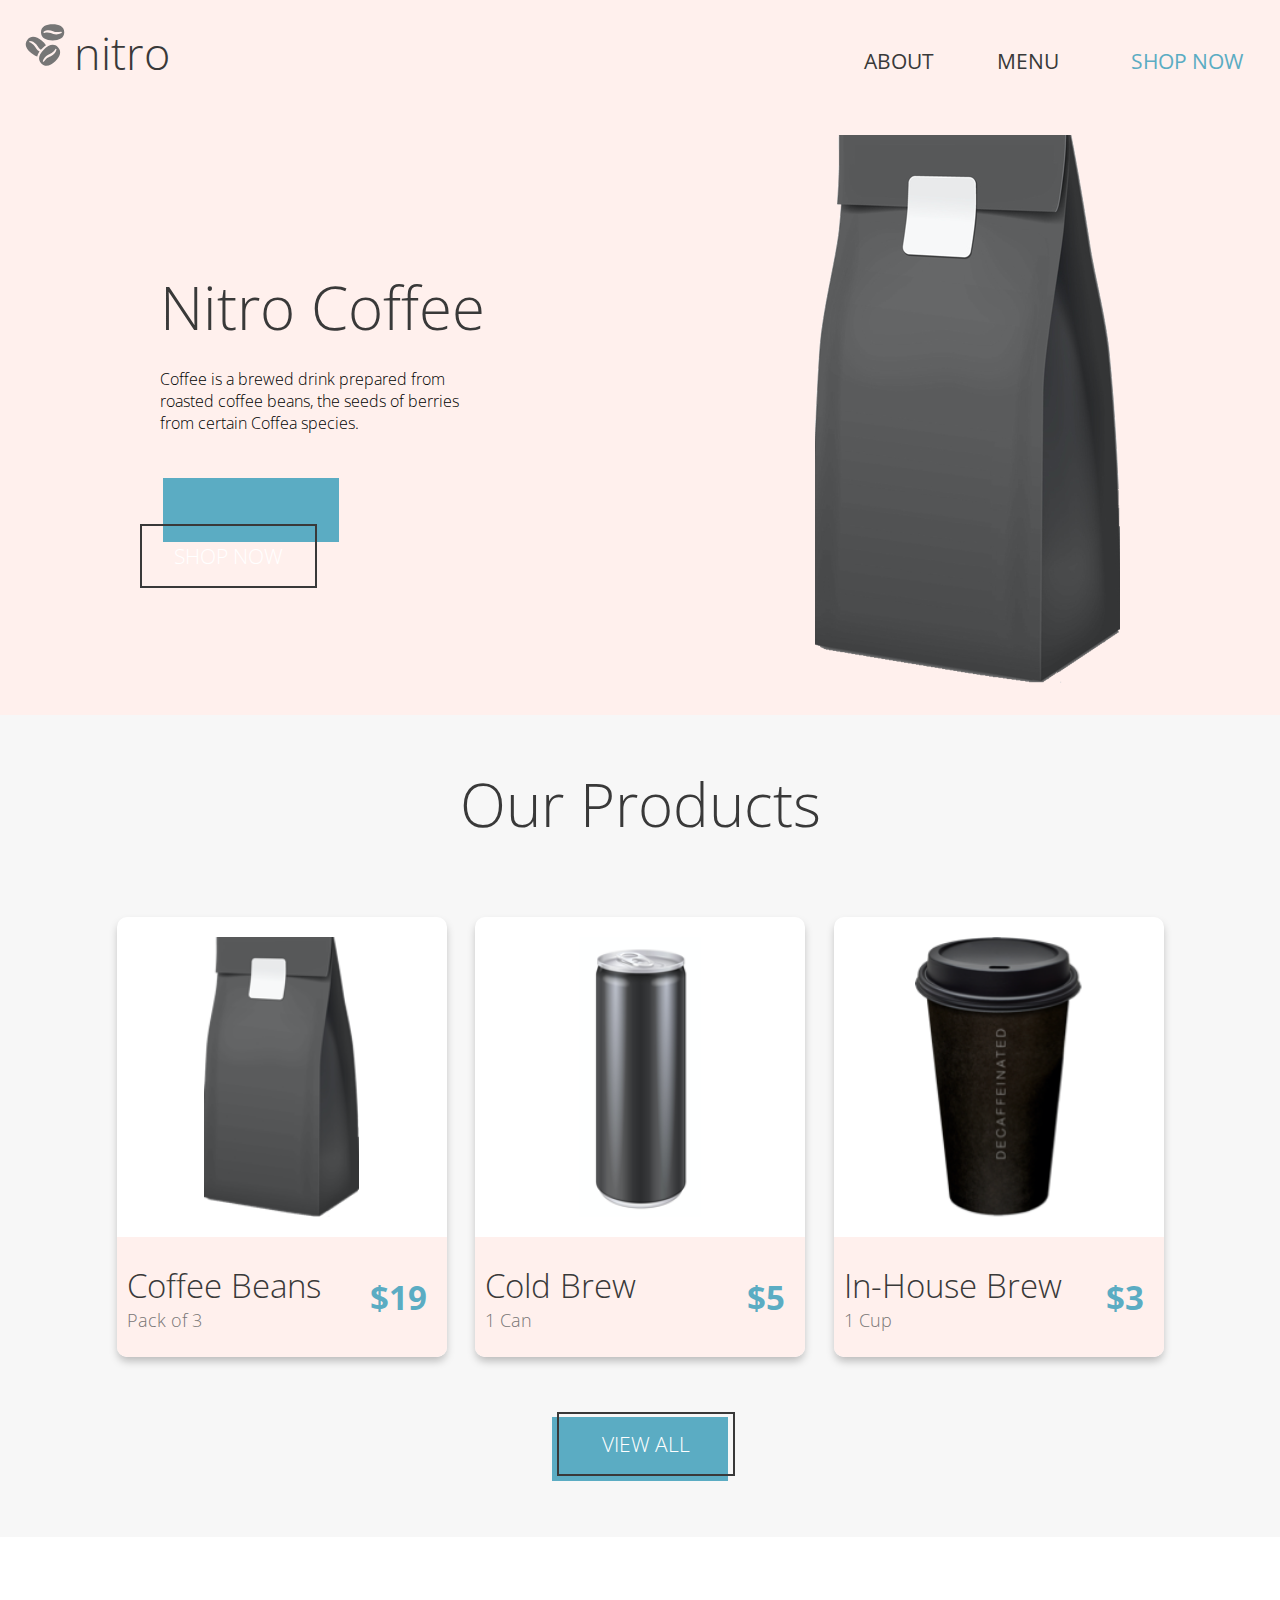
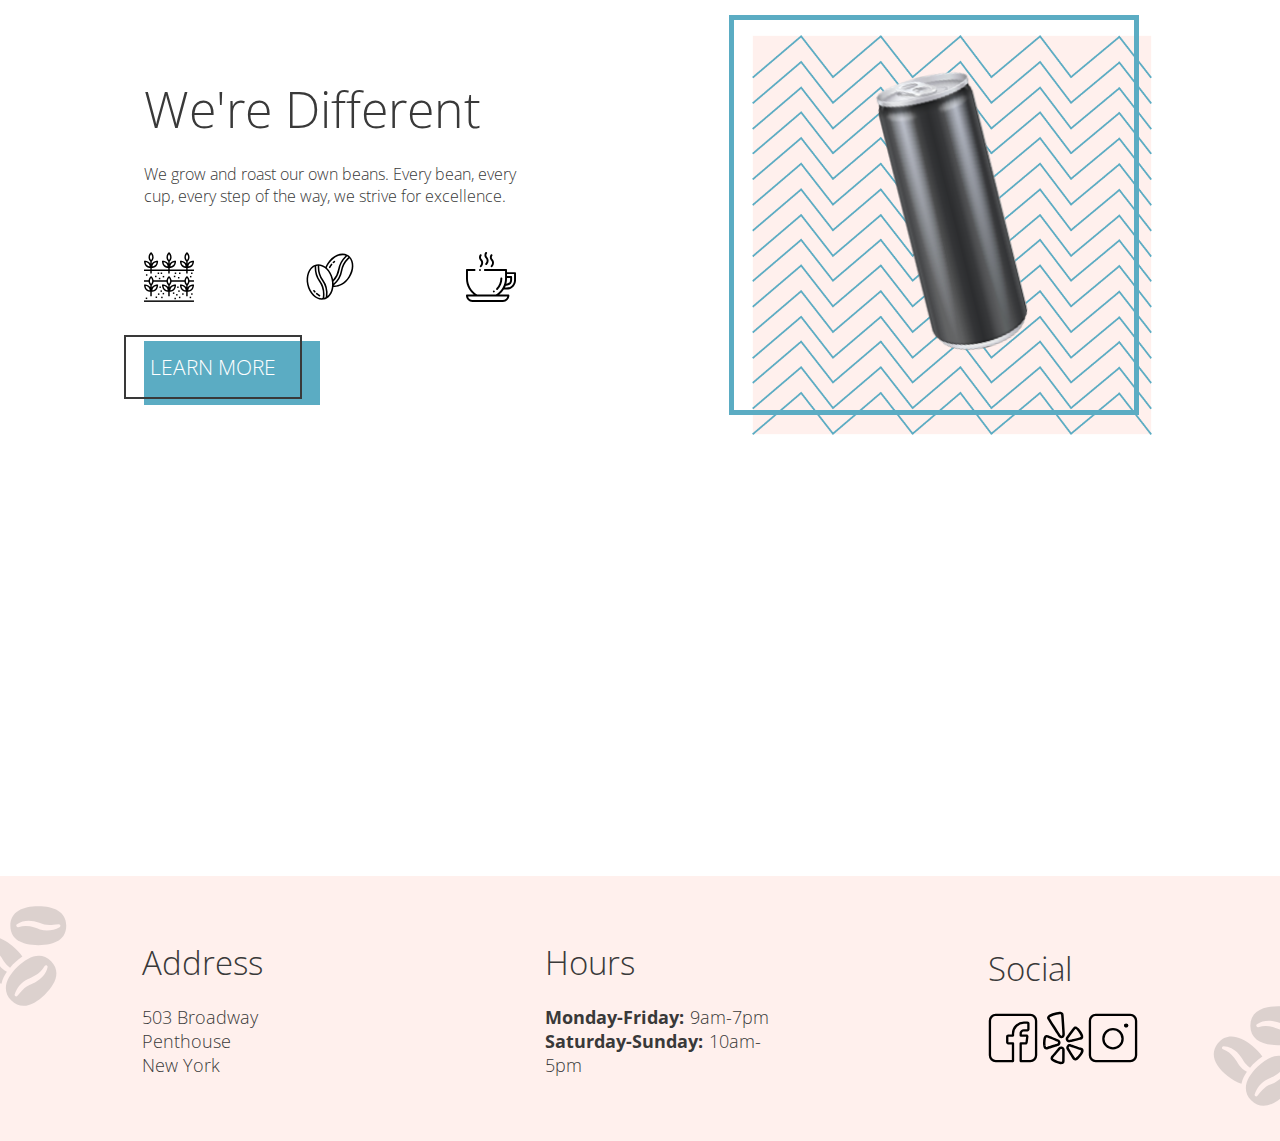
<file: index.html>
<!DOCTYPE html>
<html lang="en">

<head>
    <meta charset="UTF-8">
    <meta name="viewport" content="width=device-width, initial-scale=1.0">
    <link href="https://fonts.googleapis.com/css2?family=Open+Sans:ital,wght@0,300;0,400;0,600;0,700;1,400&display=swap"
        rel="stylesheet">
    <link rel="stylesheet" href="./styles/landing.css">
    <title>Coffee Shop - Home</title>
</head>

<body>

    <header class="header">
        <div class="header__nav">
            <img class="header__nav-img" src="../Assets/coffee-beans-logo-and-footer.svg" alt="/index.html">
            <a class="header__nav-title" href="../index.html">nitro</a>
        </div>
        <ul class="header__nav-list">
            <li class="header__nav-item">
                <a class="header__nav-link" href="../index.html">ABOUT</a>
            </li>
            <li class="header__nav-item">
                <a class="header__nav-link" href="..//pages/menu.html">MENU</a>
            </li>
            <li class="header__nav-item">
                <a class="header__nav-link color" href="..//pages/menu.html">SHOP NOW</a>
            </li>
        </ul>
    </header>

    <main class="main">
        <div class="main__head">
            <p class="main__heading ">Nitro Coffee</p>
            <p class="main__subheading">Coffee is a brewed drink prepared from </br> roasted coffee beans, the seeds of
                berries</br> from
                certain Coffea
                species.
            </p>

            <div class="main__button">
                <div class="main__button-box">
                    <a class="button" href="./pages/menu.html">SHOP NOW</a>
                </div>
                <div class="button-bottom">
                </div>
            </div>
        </div>
        <img src="Assets/coffeebeans-hero.png">
    </main>


    <article class="products">
        <p class="products__heading">Our Products</p>
        <div class="products__info">


            <div class="products__card">
                <img class="products__img" src="Assets/coffeebeans.png">

                <div class="products__text">
                    <div class="products__text-left">
                        <p class="products__title">Coffee Beans</p>
                        <p class="products__subtitle">Pack of 3</p>
                    </div>
                    <div>
                        <p class="products__text-right">$19</p>
                    </div>
                </div>
            </div>

            <div class="products__card">

                <img class="products__img" src="Assets/coldbrew.png">

                <div class="products__text">
                    <div class="products__text-left">
                        <p class="products__title">Cold Brew</p>
                        <p class="products__subtitle">1 Can</p>
                    </div>
                    <p class="products__text-right">$5</p>
                </div>
            </div>

            <div class="products__card">

                <img class="products__img" src="Assets/inhousebrew.png">

                <div class="products__text">
                    <div class="products__text-left">
                        <p class="products__title">In-House Brew</p>
                        <p class="products__subtitle">1 Cup</p>
                    </div>
                    <p class="products__text-right">$3</p>
                </div>
            </div>
        </div>

        <div class="view__button">
            <div class="view__button-box">
                <a class="button" href="./pages/menu.html">VIEW ALL</a>
            </div>
            <div class="button-bottom"></div>
        </div>
    </article>

    <section class="section">
        <div class="section__text">
            <h2 class="section__heading">We're Different</h2>
            <p class="section__subheading">We grow and roast our own beans. Every bean, every
                </br>
                cup, every step of the way, we strive for excellence.
            </p>
            <div class="section__icons">
                <p><img src="./Assets/planting.svg"></p>
                <p><img src="./Assets/coffee-beans.svg"></p>
                <p><img src="./Assets/coffee-cup.svg"></p>
            </div>


            <div class="learn__button">
                <a class="button" href="./index.html">LEARN MORE</a>
            </div>
            <div class="button-bottom">
            </div>
        </div>

        <div class="tilted__can">
            <div class="tilted__can-top">
            </div>
            <div class="tilted__can-bg">
                <img class="titled__can-img" src="./Assets/tiltedcan.png">
            </div>
        </div>
    </section>



    <div class="discount">
        <p class="discount-text">Get 20% off your first order with code: <span class="text-bold">FirstNitro</span>
        </p>
    </div>

    <footer class="footer">
        <div class="coffee__beans-one">
            <img class="coffee__beans-icon" src="./Assets/coffee-beans-logo-and-footer.svg">
        </div>
        <div class="footer__text">
            <p class="footer__text-heading">Address</p>
            <p> 503 Broadway Penthouse<br>New York</p>
        </div>

        <div class="footer__text">
            <p class="footer__text-heading">Hours</p>
            <p><span class="footer__text-bold">Monday-Friday:</span>9am-7pm</p>
            <p><span class="footer__text-bold">Saturday-Sunday:</span>10am-5pm</p>
        </div>

        <div class="footer__text">
            <p class="footer__text-heading">Social</p>

            <div class="footer__text-link">
                <p><a href="https://www.facebook.com">
                        <img class="footer__icons" src="./Assets/Facebook-Icon.svg">
                    </a></p>

                <p><a href="https://www.yelp.com">
                        <img class="footer__icons" src="./Assets/Yelp-Icon.svg">
                    </a></p>
                <p><a href="https://www.instagram.com">
                        <img class="footer__icons" src="./Assets/Instagram-Icon.svg">
                    </a>
                </p>

            </div>
        </div>
        <div class="coffee__beans-two">

            <img class="coffee__beans-icon" src="./Assets/coffee-beans-logo-and-footer.svg">

        </div>
    </footer>

</body>

</html>
</file>
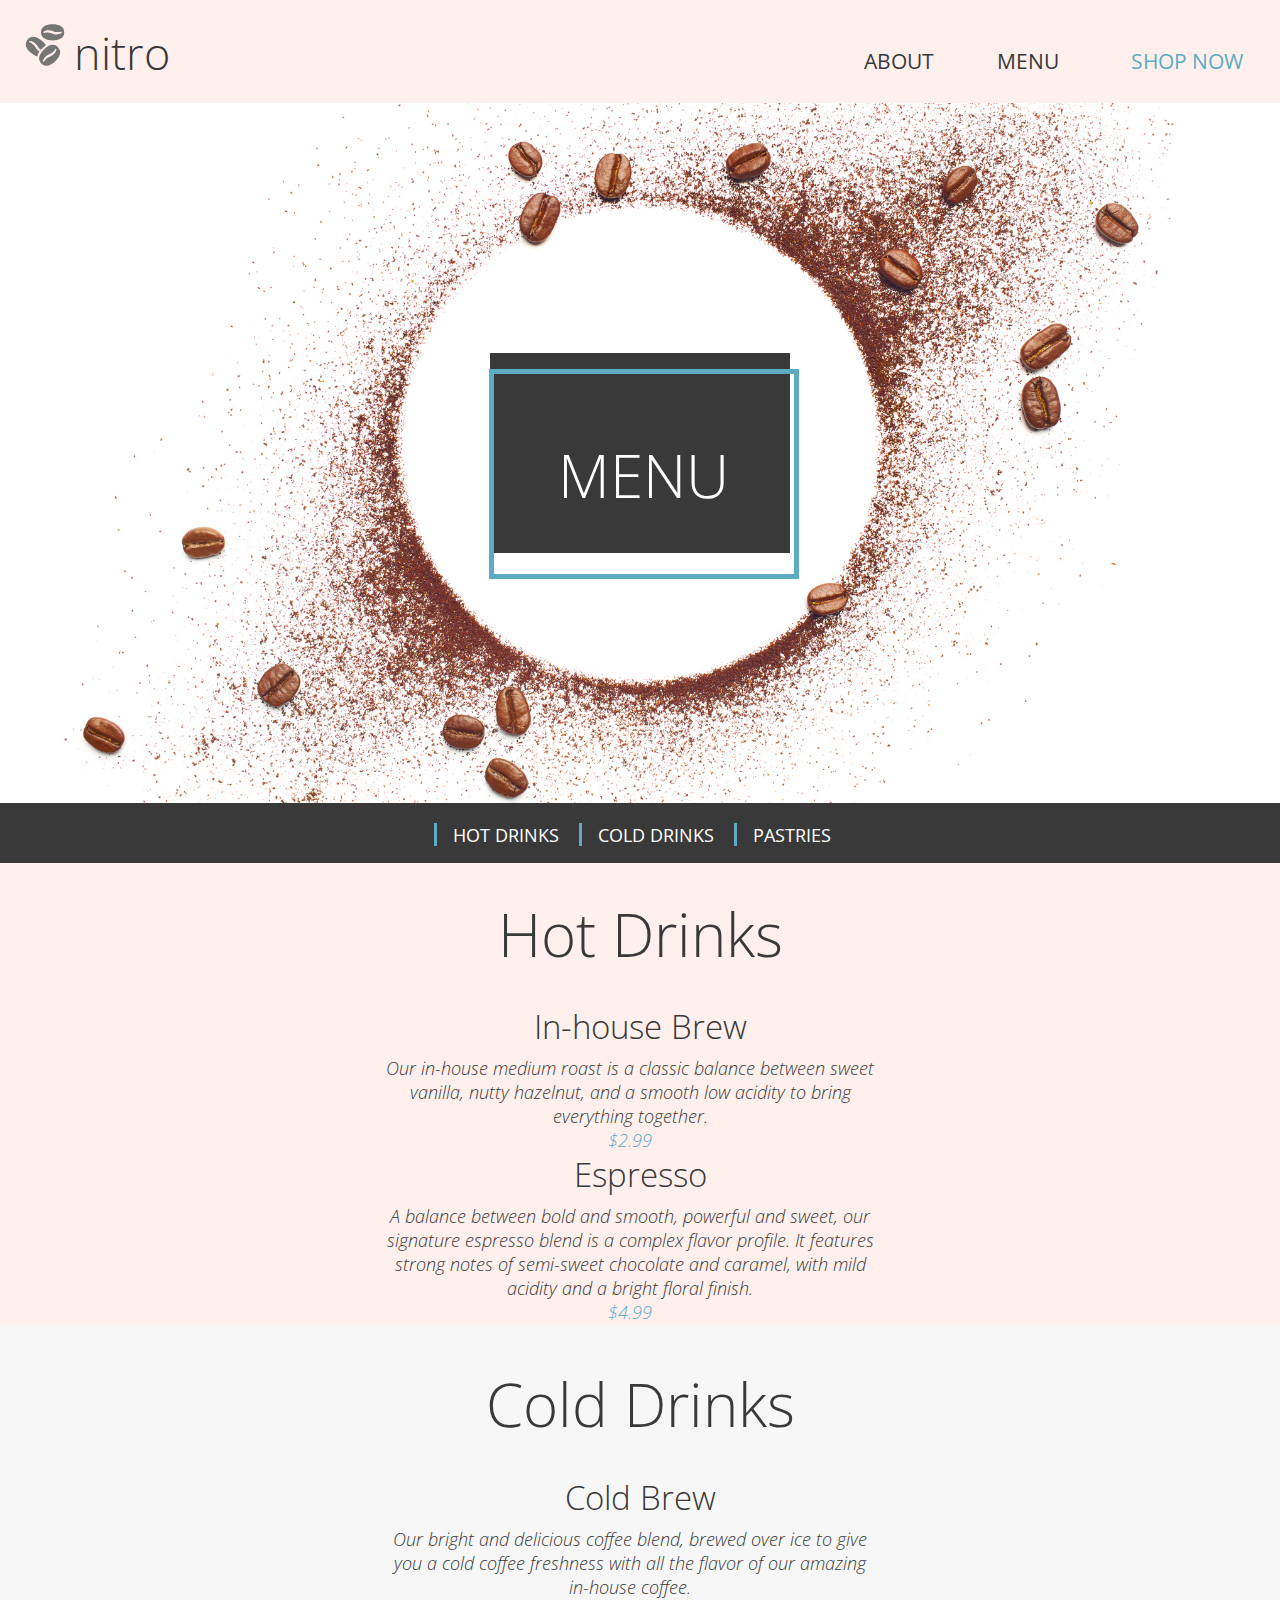
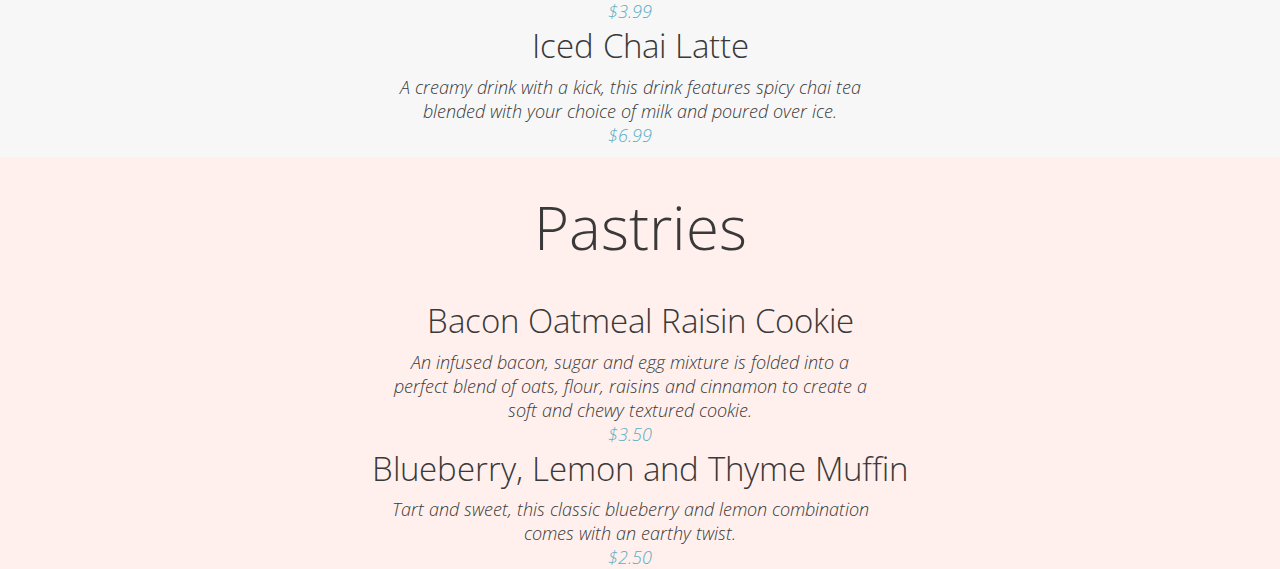
<file: pages/menu.html>
<!DOCTYPE html>
<html lang="en">

<head>
    <meta charset="UTF-8">
    <meta name="viewport" content="width=device-width, initial-scale=1.0">
    <link href="https://fonts.googleapis.com/css2?family=Open+Sans:ital,wght@0,300;0,400;0,600;0,700;1,400&display=swap"
        rel="stylesheet">
    <link rel="stylesheet" href="../styles/menu.css">
    <title>Coffee Shop - Menu</title>
</head>

<body>
    <header class="header">
        <div class="header__nav">
            <img class="header__nav-img" src="../Assets/coffee-beans-logo-and-footer.svg" alt="/index.html">
            <a class="header__nav-title" href="../index.html">nitro</a>
        </div>
        <ul class="header__nav-list">
            <li class="header__nav-item">
                <a class="header__nav-link" href="../index.html">ABOUT</a>
            </li>
            <li class="header__nav-item">
                <a class="header__nav-link" href="..//pages/menu.html">MENU</a>
            </li>
            <li class="header__nav-item">
                <a class="header__nav-link color" href="..//pages/menu.html">SHOP NOW</a>
            </li>
        </ul>
    </header>

    <main class="main">
        <div class="main__top">
            <div class="main__title">
                <p class="title">MENU</p>
            </div>
            <div class="main__box">
            </div>
        </div>

        <div class="main__nav">
            <ul class="main__nav-list">
                <li class="main__nav-item">
                    <a class="main__nav-link" href="#HotDrinks">HOT DRINKS</a>
                </li>
                <li class="main__nav-item">
                    <a class="main__nav-link" href="#ColdDrinks">COLD DRINKS</a>
                </li>
                <li class="main__nav-item">
                    <a class="main__nav-link" href="#Pastries">PASTRIES</a>
                </li>
            </ul>
        </div>
    </main>


    <div class="menu__items">
        <article class="menu__items-name">
            <p class="menu__items-heading">Hot Drinks</p>
            <p class="menu__items-sub-heading">In-house Brew</p>
            <p class="menu__items-para">Our in-house medium roast is a classic balance between sweet vanilla, nutty
                hazelnut, and a smooth low acidity to bring everything together.
                </br>
                <span class="color">$2.99</span>
            </p>
            <p class="menu__items-sub-heading">Espresso</p>
            <p class="menu__items-para"> A balance between bold and smooth, powerful and sweet, our signature espresso
                blend is a complex flavor profile. It features strong notes of semi-sweet chocolate and caramel, with
                mild acidity and a bright floral finish.
                </br>
                <span class="color">$4.99</span>
            </p>
        </article>
        <article class="menu__items-name-cold">
            <p class="menu__items-heading">Cold Drinks</p>
            <p class="menu__items-sub-heading">Cold Brew</p>
            <p class="menu__items-para">Our bright and delicious coffee blend, brewed over ice to give you a cold coffee
                freshness with all the flavor of our amazing in-house coffee.
                </br>
                <span class="color">$3.99</span>
            </p>
            <p class="menu__items-sub-heading">Iced Chai Latte</p>
            <p class="menu__items-para">A creamy drink with a kick, this drink features spicy chai tea blended with your
                choice of milk and poured over ice.
                </br>
                <span class="color">$6.99</span>
            </p>
        </article>
        <article class="menu__items-name">
            <p class="menu__items-heading">Pastries</p>
            <p class="menu__items-sub-heading"> Bacon Oatmeal Raisin Cookie</p>
            <p class="menu__items-para">An infused bacon, sugar and egg mixture is folded into a perfect blend of oats,
                flour, raisins and cinnamon to create a soft and chewy textured cookie.
                </br>
                <span class="color">$3.50</span>
            </p>
            <p class="menu__items-sub-heading">Blueberry, Lemon and Thyme Muffin</p>
            <p class="menu__items-para">Tart and sweet, this classic blueberry and lemon combination comes with an
                earthy twist.
                </br>
                <span class="color">$2.50</span>
            </p>
        </article>
    </div>


</body>

</html>
</file>
<file: styles/landing.css>
* {
  padding: 0;
  margin: 0;
}

body {
  box-sizing: border-box;
  overflow-x: hidden;
}

.header {
  background-color: #fff0ed;
  display: flex;
  justify-content: space-between;
  align-items: center;
}

.header__nav {
  text-align: center;
  padding: 1.25rem;
}

.header__nav-img {
  padding: 0;
  width: 3.125rem;
}

.header__nav-title {
  color: #393939;
  font-family: Open Sans;
  font-weight: 300;
  font-size: 2.8125rem;
  text-decoration: none;
}

.header__nav-list {
  padding-top: 1.2rem;
  width: 25rem;
  display: flex;
  justify-content: space-between;
  align-items: center;
  margin: 1rem;
  list-style: none;
}

.header__nav-item {
  width: 100%;
}

.header__nav-link {
  font-size: 1.3125rem;
  text-decoration: none;
  font-family: Open Sans;
  font-weight: 400;
  color: #393939;
}

.color {
  color: #5bacc3;
}

.main {
  padding: 2rem 10rem;
  display: flex;
  justify-content: space-between;
  align-items: center;
  background-color: #fff0ed;
}

.main__head {
  text-align: start;
}

.main__heading {
  padding: 0.625rem 0;
  font-family: Open Sans;
  font-weight: 300;
  font-size: 3.75rem;
  color: #393939;
}

.main__subheading {
  font-family: Open Sans;
  font-weight: 300;
  padding: 0.625rem 0;
  inline-size: 30.625rem;
  overflow-wrap: break-word;
  padding-bottom: 5%;
}

.main__button {
  padding: 1.25rem 0.2rem;
}

.main__button-box {
  z-index: 1;
  top: 58.2%;
  left: 10.9%;
  position: absolute;
  padding: 1rem;
  width: 8.87rem;
  border: solid #393939 0.125rem;
  text-align: center;
}

.main__button-box:active {
  top: auto;
  left: auto;
}

.button {
  padding: 0.625rem 0;
  font-family: Open Sans;
  font-weight: 300;
  font-size: 1.3125rem;
  text-decoration: none;
  color: #ffffff;
  transition: 1s linear;
}

.button-bottom {
  background-color: #5bacc3;
  width: 11rem;
  height: 4rem;
}

.products {
  padding: 1rem 3rem;
  background-color: #f7f7f7;
  color: #393939;
}

.products__heading {
  padding: 2rem;
  text-align: center;
  font-family: Open Sans;
  font-weight: 400;
  font-size: 3.75rem;
  font-weight: 300;
}

.products__info {
  padding: 1.25rem;
  margin: 1.25rem;
  display: flex;
  justify-content: space-evenly;
  align-items: center;
}

.products__card {
  position: relative;
  background-color: #fff;
  width: 20.625rem;
  height: 27.5rem;
  border-radius: 0.625rem;
  box-shadow: 0 0.3125rem 0.5625rem -0.0625rem rgba(0, 0, 0, 0.25);
}

.products__img {
  height: 17.5rem;
  display: block;
  margin-left: auto;
  margin-right: auto;
  padding: 1.25rem;
}

.products__text {
  height: 7.5rem;
  width: 100%;
  position: absolute;
  border-radius: 0 0 0.625rem 0.625rem;
  background-color: #fff0ed;
  display: flex;
  justify-content: space-between;
  align-items: center;
}

.products__text-left {
  padding: 0 0.625rem;
  font-family: Open Sans;
  font-weight: 300;
}

.products__title {
  font-size: 2.0625rem;
  color: #393939;
}

.products__subtitle {
  color: #797676;
  font-size: 1.125rem;
}

.products__text-right {
  font-family: Open Sans;
  font-weight: 300;
  padding: 0.625rem;
  margin: 0.625rem;
  font-size: 2.0625rem;
  color: #5bacc3;
  font-weight: bold;
}

.view__button {
  margin: 1.5rem;
  display: flex;
  justify-content: center;
  align-items: center;
  padding: 1rem;
}

.view__button-box:active {
  top: auto;
  left: auto;
}

.view__button-box {
  left: 43.5%;
  top: 88.25rem;
  position: absolute;
  padding: 1rem;
  width: 8.87rem;
  border: solid #393939 0.125rem;
  text-align: center;
}

.section {
  padding: 6rem 4rem;
  display: flex;
  justify-content: space-between;
  align-items: center;
  background-color: #fff;
}

.section__text {
  padding: 2rem 5rem;
}

.section__heading {
  font-family: Open Sans;
  font-weight: 300;
  font-size: 3.125rem;
  color: #393939;
  padding: 0.625rem 0rem;
}

.section__subheading {
  font-family: Open Sans;
  font-weight: 300;
  padding: 0.625rem 0;
  color: #393939;
}

.section__icons {
  display: flex;
  justify-content: space-between;
  align-items: center;
  padding: 0.625rem 0;
}

.section__icons img {
  padding: 1.5625rem 0rem;
  width: 3.125rem;
}

.learn__button {
  top: 120.95rem;
  left: 9.7%;
  position: absolute;
  padding: 1rem;
  width: 8.87rem;
  border: solid #393939 0.125rem;
  text-align: center;
}

.learn__button:active {
  top: auto;
  left: auto;
}

.tilted__can {
  position: relative;
}

.tilted__can-top {
  position: absolute;
  bottom: 5%;
  right: 14.5%;
  height: 24.375rem;
  width: 25rem;
  border: solid #5bacc3 0.3125rem;
}

.tilted__can-bg {
  z-index: 1;
  background: url("../Assets/coldbrewbackground.png");
  background-position: center;
  background-size: contain;
  background-repeat: no-repeat;
  width: 25rem;
  padding: 1rem 4rem 4rem 4rem;
  display: flex;
  justify-content: space-around;
  align-items: center;
}

.tilted__can:hover .titled__can-img {
  animation: rotate 2s linear infinite;
}

@keyframes rotate {
  0% {
    transform: rotate(0deg);
  }
  50% {
    transform: rotate(180deg);
  }
  100% {
    transform: rotate(360deg);
  }
}
.titled__can-img {
  padding: 1.25rem 0;
  gap: 1.25rem;
  height: 17.5rem;
}

.discount {
  text-align: center;
  padding: 0 0 6% 8%;
  margin: 2rem;
}

.discount-text {
  padding: 1.875rem 0.625rem;
  margin: 1.25rem 0;
  font-family: Open Sans;
  font-weight: 300;
  font-size: 2.8125rem;
  font-weight: 400;
  color: #fff;
  width: 90%;
  animation: flashing 2.5s ease-in infinite;
}

.text-bold {
  font-weight: bold;
}

@keyframes flashing {
  0%, 100% {
    background-color: #5bacc3;
  }
  50% {
    background-color: #393939;
  }
}
.footer {
  display: flex;
  justify-content: space-around;
  align-items: center;
  font-family: Open Sans;
  font-weight: 300;
  font-size: 1.125rem;
  color: #393939;
  background-color: #fff0ed;
}

.footer__text-bold {
  font-weight: bold;
  color: #393939;
  padding-right: 0.375rem;
}

.footer__icons {
  display: inline-block;
  width: 3.125rem;
  padding-right: 0 0.25rem;
}

.footer__text {
  padding: 5% 8%;
  display: inline-block;
}

.footer__text-link {
  display: flex;
  justify-content: center;
  align-items: center;
}

.footer__text-heading {
  font-size: 2.0625rem;
  padding-bottom: 1.25rem;
} 
.coffee__beans-one {
  margin-top: -6.25rem;
}

.coffee__beans-icon {
  margin: -2.5rem;
  width: 7.5rem;
  opacity: 25%;
}

.coffee__beans-two {
  margin-bottom: -6.25rem;
}/*# sourceMappingURL=landing.css.map */
</file>
<file: styles/menu.css>
* {
  padding: 0;
  margin: 0;
}

body {
  box-sizing: border-box;
  overflow-x: hidden;
}

.header {
  background-color: #fff0ed;
  display: flex;
  justify-content: space-between;
  align-items: center;
}

.header__nav {
  text-align: center;
  padding: 1.25rem;
}

.header__nav-img {
  padding: 0;
  width: 3.125rem;
}

.header__nav-title {
  color: #393939;
  font-family: Open Sans;
  font-weight: 300;
  font-size: 2.8125rem;
  text-decoration: none;
}

.header__nav-list {
  padding-top: 1.2rem;
  width: 25rem;
  display: flex;
  justify-content: space-between;
  align-items: center;
  margin: 1rem;
  list-style: none;
}

.header__nav-item {
  width: 100%;
}

.header__nav-link {
  font-size: 1.3125rem;
  text-decoration: none;
  font-family: Open Sans;
  font-weight: 400;
  color: #393939;
}

.color {
  color: #5bacc3;
}

.main__top {
  display: flex;
  justify-content: center;
  align-items: center;
  background: url("../Assets/coffee-circle.jpg");
  width: 100%;
  height: 43.75rem;
  background-position: center;
  background-size: cover;
  background-repeat: no-repeat;
}

.main__box {
  position: absolute;
  width: 18.75rem;
  height: 12.5rem;
  background-color: #393939;
}

.main__title {
  z-index: 1;
  color: #fff;
  text-align: center;
  font-size: 3.75rem;
  font-family: Open Sans;
  font-weight: 300;
  position: absolute;
  top: 41%;
  left: 38.2%;
  height: 12.5rem;
  width: 18.75rem;
  border: solid #5bacc3 0.3125rem;
}

.title {
  padding: 20%;
  text-align: center;
}

.main__nav {
  padding: 1.25rem 0.625rem;
  text-align: center;
  background-color: #393939;
  height: 1.25rem;
}

.main__nav-list {
  height: 5rem;
  width: 100%;
}

.main__nav-item {
  display: inline-block;
  border-left: solid #5bacc3 0.22rem;
  height: 1.45rem;
}

.main__nav-link {
  padding: 1rem;
  text-decoration: none;
  color: #fff;
  font-family: Open Sans;
  font-weight: 400;
  font-size: 1.125rem;
}

.menu__items {
  font-family: Open Sans;
  font-weight: 300;
  font-size: 1.125rem;
  text-align: center;
  color: #393939;
  background-color: #fff0ed;
}

.menu__items-heading {
  padding: 1.85rem;
  font-size: 3.75rem;
}

.menu__items-sub-heading {
  font-size: 2.0625rem;
}

.menu__items-para {
  font-family: Open Sans;
  font-weight: 300;
  display: inline-block;
  padding: 0.425rem 1.25rem 0 0;
  font-style: italic;
  inline-size: 30.625rem;
  overflow-wrap: break-word;
}

.menu__items-name-cold {
  padding: 0.625rem 0 0.625rem 0;
  background-color: #f7f7f7;
}

/*# sourceMappingURL=menu.css.map */
</file>
